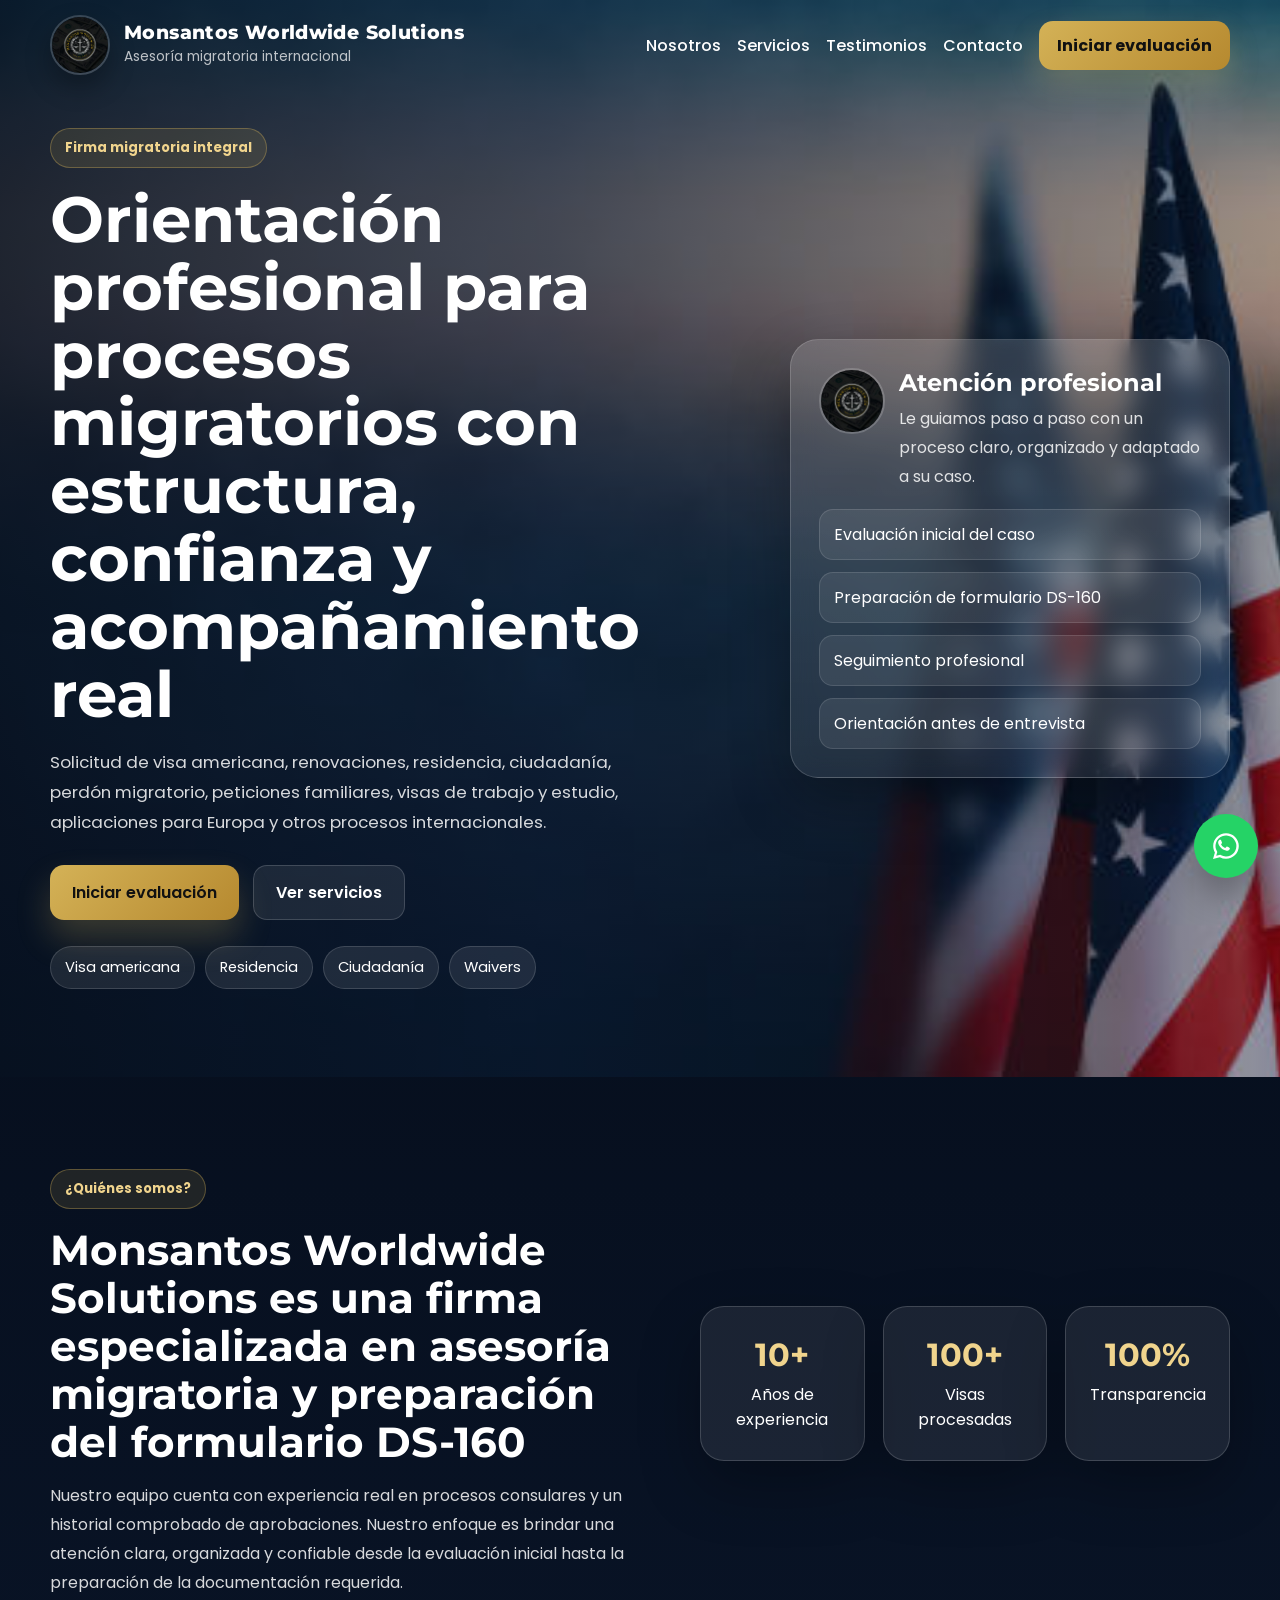
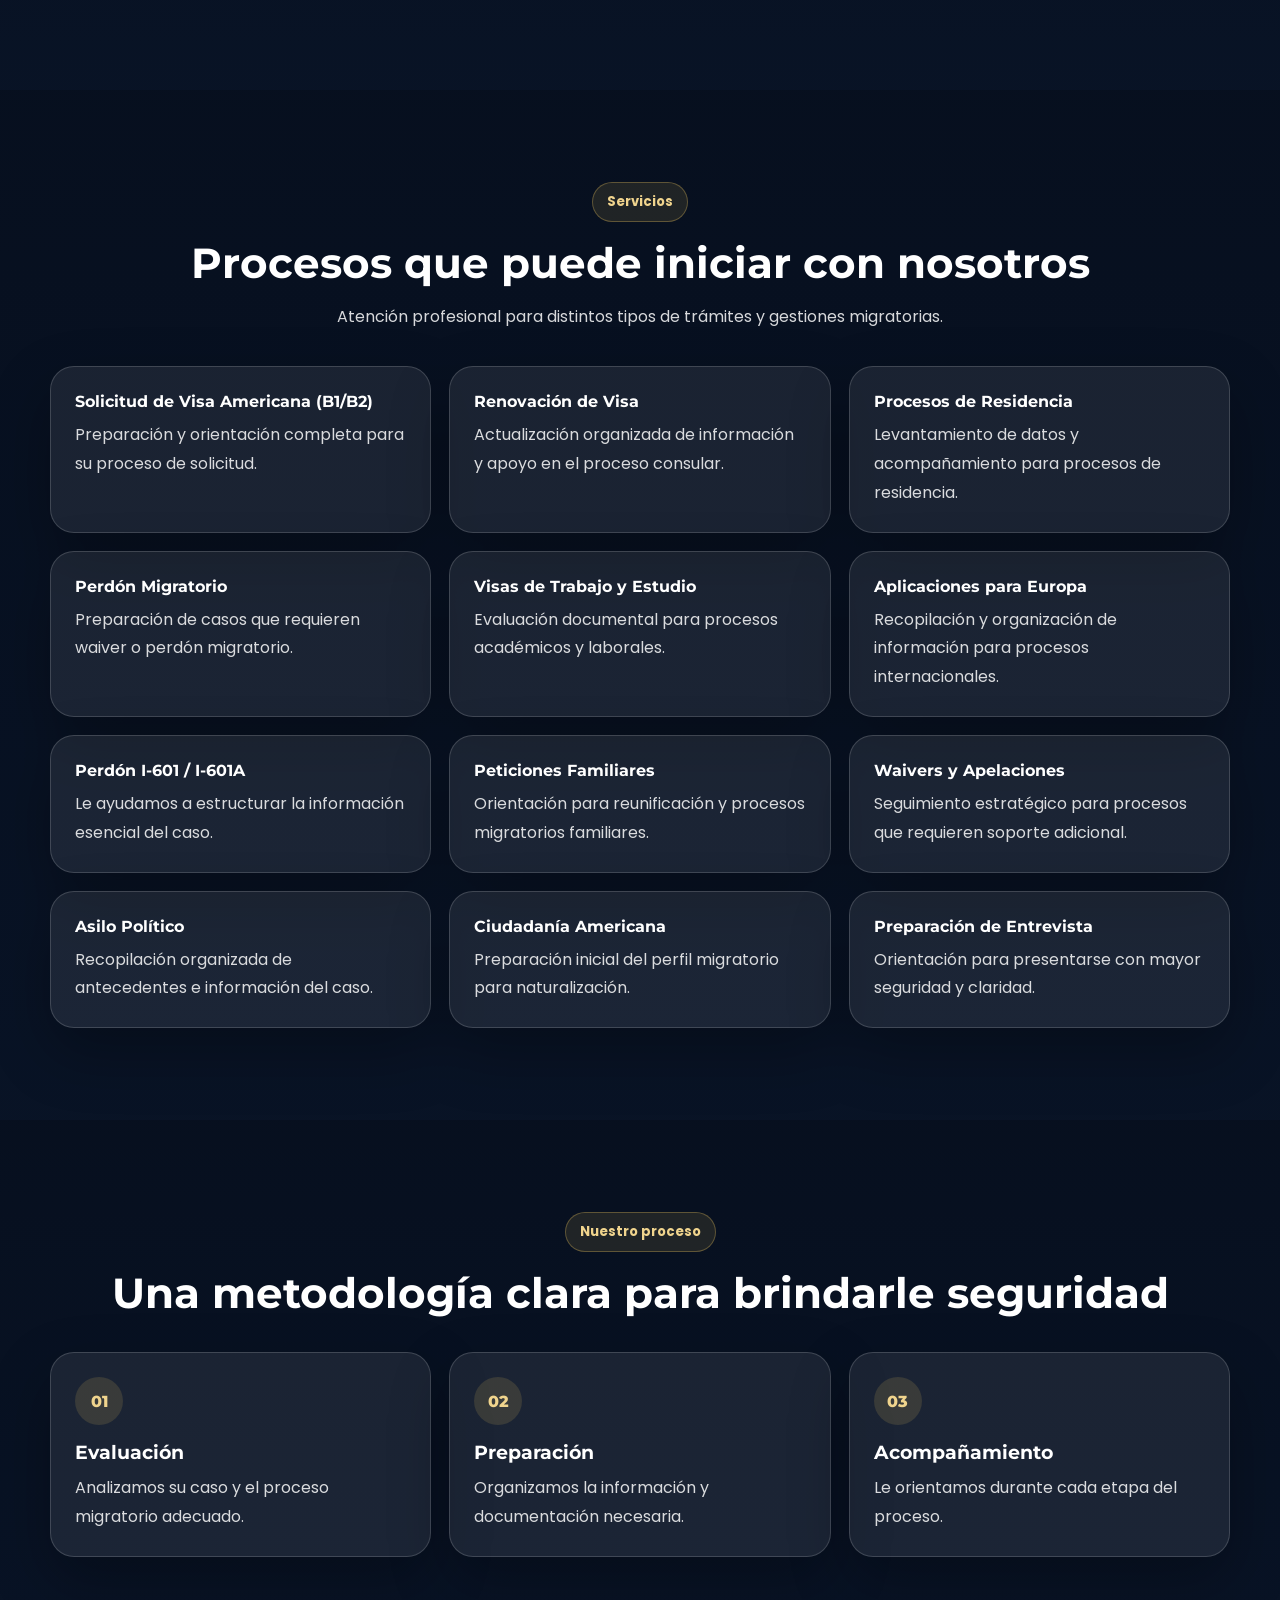
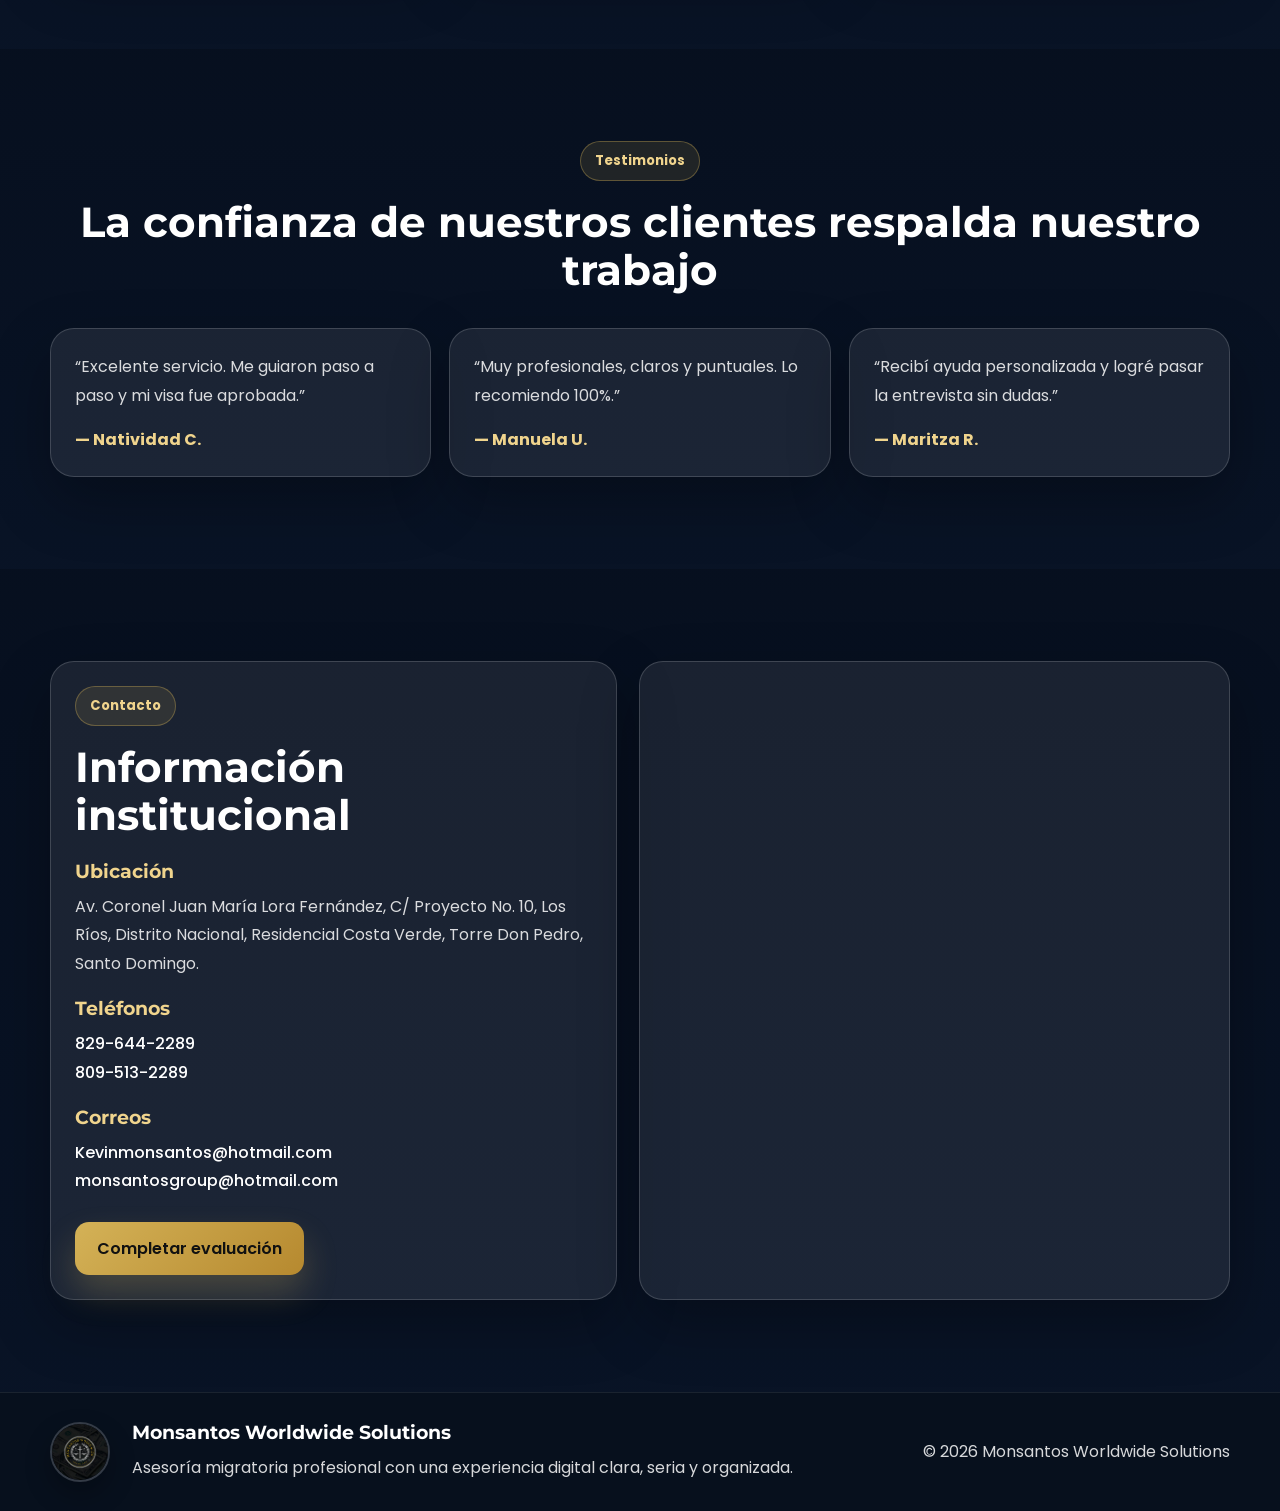
<file: index.html>
<!DOCTYPE html>
<html lang="es">
<head>
  <meta charset="UTF-8" />
  <meta name="viewport" content="width=device-width, initial-scale=1.0" />
  <title>Monsantos Worldwide Solutions</title>
  <link rel="preconnect" href="https://fonts.googleapis.com">
  <link rel="preconnect" href="https://fonts.gstatic.com" crossorigin>
  <link href="https://fonts.googleapis.com/css2?family=Montserrat:wght@600;700;800&family=Poppins:wght@300;400;500;600;700&display=swap" rel="stylesheet">
  <link rel="stylesheet" href="styles-landing.css" />
  <link rel="icon" href="logo/logo.jpg">
</head>
<body>
  <header class="site-header" id="site-header">
    <div class="wrap header-inner">
      <a href="#top" class="brand">
        <img src="logo/logo.jpg" alt="Monsantos Worldwide Solutions" class="brand-logo">
        <div class="brand-copy">
          <span class="brand-title">Monsantos Worldwide Solutions</span>
          <span class="brand-subtitle">Asesoría migratoria internacional</span>
        </div>
      </a>
      <button class="menu-toggle" id="menu-toggle" aria-label="Abrir menú" aria-expanded="false">
        <span></span>
        <span></span>
        <span></span>
      </button>
      <nav class="main-nav" id="mainNav">
        <a href="#about">Nosotros</a>
        <a href="#services">Servicios</a>
        <a href="#testimonials">Testimonios</a>
        <a href="#contact">Contacto</a>
        <a href="formulariods160.html" class="nav-cta">Iniciar evaluación</a>
      </nav>
    </div>
  </header>

  <main id="top">
    <section class="hero">
      <div class="hero-overlay"></div>
      <div class="wrap hero-grid">
        <div class="hero-content">
          <span class="eyebrow">Firma migratoria integral</span>
          <h1>Orientación profesional para procesos migratorios con estructura, confianza y acompañamiento real</h1>
          <p class="hero-sub">Solicitud de visa americana, renovaciones, residencia, ciudadanía, perdón migratorio, peticiones familiares, visas de trabajo y estudio, aplicaciones para Europa y otros procesos internacionales.</p>
          <div class="hero-actions">
            <a href="formulariods160.html" class="btn btn-primary">Iniciar evaluación</a>
            <a href="#services" class="btn btn-secondary">Ver servicios</a>
          </div>
          <div class="hero-points">
            <span>Visa americana</span>
            <span>Residencia</span>
            <span>Ciudadanía</span>
            <span>Waivers</span>
          </div>
        </div>
        <div class="hero-card">
          <div class="hero-card-inner">
            <div class="hero-card-top">
              <img src="logo/logo.jpg" alt="Logo Monsantos Worldwide Solutions" class="hero-card-logo">
              <div>
                <h2>Atención profesional</h2>
                <p>Le guiamos paso a paso con un proceso claro, organizado y adaptado a su caso.</p>
              </div>
            </div>
            <ul>
              <li>Evaluación inicial del caso</li>
              <li>Preparación de formulario DS-160</li>
              <li>Seguimiento profesional</li>
              <li>Orientación antes de entrevista</li>
            </ul>
          </div>
        </div>
      </div>
    </section>

    <section class="section about" id="about">
      <div class="wrap about-layout">
        <div class="about-copy">
          <span class="section-tag">¿Quiénes somos?</span>
          <h2>Monsantos Worldwide Solutions es una firma especializada en asesoría migratoria y preparación del formulario DS-160</h2>
          <p>Nuestro equipo cuenta con experiencia real en procesos consulares y un historial comprobado de aprobaciones. Nuestro enfoque es brindar una atención clara, organizada y confiable desde la evaluación inicial hasta la preparación de la documentación requerida.</p>
        </div>
        <div class="about-stats">
          <article class="stat-card stat-highlight">
            <strong>10+</strong>
            <span>Años de experiencia</span>
          </article>
          <article class="stat-card stat-highlight">
            <strong>100+</strong>
            <span>Visas procesadas</span>
          </article>
          <article class="stat-card stat-highlight">
            <strong>100%</strong>
            <span>Transparencia</span>
          </article>
        </div>
      </div>
    </section>

    <section class="section services" id="services">
      <div class="wrap">
        <div class="section-head center">
          <span class="section-tag">Servicios</span>
          <h2>Procesos que puede iniciar con nosotros</h2>
          <p class="section-sub">Atención profesional para distintos tipos de trámites y gestiones migratorias.</p>
        </div>
        <div class="services-grid">
          <article class="service-card"><h3>Solicitud de Visa Americana (B1/B2)</h3><p>Preparación y orientación completa para su proceso de solicitud.</p></article>
          <article class="service-card"><h3>Renovación de Visa</h3><p>Actualización organizada de información y apoyo en el proceso consular.</p></article>
          <article class="service-card"><h3>Procesos de Residencia</h3><p>Levantamiento de datos y acompañamiento para procesos de residencia.</p></article>
          <article class="service-card"><h3>Perdón Migratorio</h3><p>Preparación de casos que requieren waiver o perdón migratorio.</p></article>
          <article class="service-card"><h3>Visas de Trabajo y Estudio</h3><p>Evaluación documental para procesos académicos y laborales.</p></article>
          <article class="service-card"><h3>Aplicaciones para Europa</h3><p>Recopilación y organización de información para procesos internacionales.</p></article>
          <article class="service-card"><h3>Perdón I-601 / I-601A</h3><p>Le ayudamos a estructurar la información esencial del caso.</p></article>
          <article class="service-card"><h3>Peticiones Familiares</h3><p>Orientación para reunificación y procesos migratorios familiares.</p></article>
          <article class="service-card"><h3>Waivers y Apelaciones</h3><p>Seguimiento estratégico para procesos que requieren soporte adicional.</p></article>
          <article class="service-card"><h3>Asilo Político</h3><p>Recopilación organizada de antecedentes e información del caso.</p></article>
          <article class="service-card"><h3>Ciudadanía Americana</h3><p>Preparación inicial del perfil migratorio para naturalización.</p></article>
          <article class="service-card"><h3>Preparación de Entrevista</h3><p>Orientación para presentarse con mayor seguridad y claridad.</p></article>
        </div>
      </div>
    </section>

    <section class="section process">
      <div class="wrap">
        <div class="section-head center">
          <span class="section-tag">Nuestro proceso</span>
          <h2>Una metodología clara para brindarle seguridad</h2>
        </div>
        <div class="process-grid">
          <article class="process-card">
            <span>01</span>
            <h3>Evaluación</h3>
            <p>Analizamos su caso y el proceso migratorio adecuado.</p>
          </article>
          <article class="process-card">
            <span>02</span>
            <h3>Preparación</h3>
            <p>Organizamos la información y documentación necesaria.</p>
          </article>
          <article class="process-card">
            <span>03</span>
            <h3>Acompañamiento</h3>
            <p>Le orientamos durante cada etapa del proceso.</p>
          </article>
        </div>
      </div>
    </section>

    <section class="section testimonials" id="testimonials">
      <div class="wrap">
        <div class="section-head center">
          <span class="section-tag">Testimonios</span>
          <h2>La confianza de nuestros clientes respalda nuestro trabajo</h2>
        </div>
        <div class="testimonials-grid">
          <article class="testimonial-card">
            <p>“Excelente servicio. Me guiaron paso a paso y mi visa fue aprobada.”</p>
            <strong>— Natividad C.</strong>
          </article>
          <article class="testimonial-card">
            <p>“Muy profesionales, claros y puntuales. Lo recomiendo 100%.”</p>
            <strong>— Manuela U.</strong>
          </article>
          <article class="testimonial-card">
            <p>“Recibí ayuda personalizada y logré pasar la entrevista sin dudas.”</p>
            <strong>— Maritza R.</strong>
          </article>
        </div>
      </div>
    </section>

    <section class="section contact" id="contact">
      <div class="wrap contact-grid">
        <div class="contact-panel">
          <span class="section-tag">Contacto</span>
          <h2>Información institucional</h2>
          <div class="contact-list">
            <div>
              <h3>Ubicación</h3>
              <p>Av. Coronel Juan María Lora Fernández, C/ Proyecto No. 10, Los Ríos, Distrito Nacional, Residencial Costa Verde, Torre Don Pedro, Santo Domingo.</p>
            </div>
            <div>
              <h3>Teléfonos</h3>
              <p><a href="https://wa.me/18296442289" target="_blank">829-644-2289</a></p>
              <p><a href="https://wa.me/18095132289" target="_blank">809-513-2289</a></p>
            </div>
            <div>
              <h3>Correos</h3>
              <p><a href="mailto:Kevinmonsantos@hotmail.com">Kevinmonsantos@hotmail.com</a></p>
              <p><a href="mailto:monsantosgroup@hotmail.com">monsantosgroup@hotmail.com</a></p>
            </div>
          </div>
          <a href="formulariods160.html" class="btn btn-primary">Completar evaluación</a>
        </div>
        <div class="map-panel">
          <iframe src="https://www.google.com/maps?q=Av.%20Coronel%20Juan%20Maria%20Lora%20Fernandez%20C%20Proyecto%20No.%2010%20Los%20Rios%20Distrito%20Nacional%20Santo%20Domingo&output=embed" loading="lazy" referrerpolicy="no-referrer-when-downgrade"></iframe>
        </div>
      </div>
    </section>
  </main>

  <footer class="site-footer">
    <div class="wrap footer-inner">
      <div class="footer-brand">
        <img src="logo/logo.jpg" alt="Monsantos Worldwide Solutions" class="footer-logo">
        <div>
          <h3>Monsantos Worldwide Solutions</h3>
          <p>Asesoría migratoria profesional con una experiencia digital clara, seria y organizada.</p>
        </div>
      </div>
      <div>
        <p>© <span id="year"></span> Monsantos Worldwide Solutions</p>
      </div>
    </div>
  </footer>

  <a href="https://wa.me/18296442289" class="whatsapp-float" target="_blank" aria-label="WhatsApp">
  <svg viewBox="0 0 32 32" fill="currentColor"><path d="M19.11 17.44c-.29-.14-1.7-.84-1.96-.94-.26-.1-.45-.14-.64.14-.19.29-.74.94-.9 1.13-.17.19-.33.22-.62.07-.29-.14-1.2-.44-2.28-1.4-.84-.75-1.41-1.67-1.58-1.96-.17-.29-.02-.45.13-.59.13-.13.29-.33.43-.5.14-.17.19-.29.29-.48.1-.19.05-.36-.02-.5-.07-.14-.64-1.54-.88-2.11-.23-.55-.47-.48-.64-.49h-.55c-.19 0-.5.07-.76.36-.26.29-1 1-.99 2.44 0 1.44 1.04 2.83 1.18 3.02.14.19 2.03 3.11 4.92 4.36.69.3 1.23.48 1.65.61.69.22 1.31.19 1.8.12.55-.08 1.7-.69 1.94-1.36.24-.67.24-1.24.17-1.36-.07-.12-.26-.19-.55-.33z"/><path d="M16.01 3.2c-7.08 0-12.81 5.73-12.81 12.8 0 2.25.59 4.45 1.71 6.39L3 29l6.82-1.79a12.76 12.76 0 0 0 6.19 1.58h.01c7.07 0 12.8-5.73 12.8-12.8 0-3.43-1.34-6.65-3.76-9.07A12.72 12.72 0 0 0 16.01 3.2zm0 23.29h-.01a10.5 10.5 0 0 1-5.35-1.46l-.38-.22-4.05 1.06 1.08-3.95-.25-.4a10.47 10.47 0 1 1 8.96 4.97z"/></svg>
</a>
<script src="main.js"></script>
</body>
</html>
</file>
<file: styles-landing.css>
:root {
  --bg-dark: #081120;
  --navy: #0b1d3a;
  --blue: #0f3b78;
  --gold: #d4b257;
  --red: #bf0a30;
  --white: #ffffff;
  --soft: rgba(255,255,255,0.1);
  --soft-border: rgba(255,255,255,0.16);
  --text-soft: rgba(255,255,255,0.84);
  --shadow: 0 24px 60px rgba(0,0,0,0.28);
}

* {
  margin: 0;
  padding: 0;
  box-sizing: border-box;
}

html {
  scroll-behavior: smooth;
  overflow-x: hidden;
}

body {
  font-family: "Poppins", sans-serif;
  color: var(--white);
  background: var(--bg-dark);
  overflow-x: hidden;
  width: 100%;
}

body::before {
  content: "";
  position: fixed;
  inset: 0;
  background: linear-gradient(180deg, rgba(0,0,0,0.25), rgba(0,0,0,0.55));
  pointer-events: none;
  z-index: 0;
}

img,
iframe,
svg {
  max-width: 100%;
}

.wrap {
  width: min(1180px, calc(100% - 32px));
  margin: 0 auto;
  position: relative;
  z-index: 1;
}

.site-header {
  position: fixed;
  top: 0;
  left: 0;
  width: 100%;
  z-index: 50;
  transition: background 0.25s ease, box-shadow 0.25s ease, backdrop-filter 0.25s ease;
}

.site-header.scrolled {
  background: rgba(6, 15, 29, 0.84);
  backdrop-filter: blur(12px);
  box-shadow: 0 10px 40px rgba(0,0,0,0.25);
}

.header-inner {
  display: flex;
  align-items: center;
  justify-content: space-between;
  min-height: 90px;
  gap: 20px;
}

.brand {
  text-decoration: none;
  display: inline-flex;
  align-items: center;
  gap: 14px;
  min-width: 0;
}

.brand-logo,
.footer-logo {
  width: 60px;
  height: 60px;
  object-fit: cover;
  border-radius: 50%;
  box-shadow: 0 12px 26px rgba(0,0,0,0.28);
  border: 2px solid rgba(255,255,255,0.18);
  flex-shrink: 0;
}

.brand-copy {
  display: flex;
  flex-direction: column;
  min-width: 0;
}

.brand-title {
  font-family: "Montserrat", sans-serif;
  font-size: 1.18rem;
  font-weight: 800;
  letter-spacing: 0.02em;
  color: var(--white);
  line-height: 1.1;
}

.brand-subtitle {
  color: rgba(255,255,255,0.72);
  font-size: 0.86rem;
  margin-top: 3px;
}

.main-nav {
  display: flex;
  align-items: center;
  gap: 16px;
}

.main-nav a,
.contact-list a,
.site-footer a {
  text-decoration: none;
  color: var(--white);
  font-weight: 500;
  overflow-wrap: anywhere;
}

.main-nav .nav-cta,
.btn {
  display: inline-flex;
  align-items: center;
  justify-content: center;
  text-decoration: none;
  border-radius: 14px;
  transition: transform 0.2s ease, box-shadow 0.2s ease, background 0.2s ease;
}

.main-nav .nav-cta {
  padding: 12px 18px;
  background: linear-gradient(135deg, var(--gold), #b6892f);
  color: #111;
  font-weight: 700;
  box-shadow: 0 14px 30px rgba(212,178,87,0.22);
}

.main-nav .nav-cta:hover,
.btn:hover {
  transform: translateY(-2px);
}

.menu-toggle {
  display: none;
  width: 46px;
  height: 46px;
  border: 1px solid rgba(255,255,255,0.16);
  background: rgba(255,255,255,0.08);
  border-radius: 12px;
  align-items: center;
  justify-content: center;
  flex-direction: column;
  gap: 5px;
  cursor: pointer;
  flex-shrink: 0;
}

.menu-toggle span {
  width: 20px;
  height: 2px;
  background: var(--white);
  display: block;
}

.hero {
  position: relative;
  min-height: 100vh;
  display: flex;
  align-items: center;
  background: url("img/background5.jpg") center center / cover no-repeat;
}

.hero-overlay {
  position: absolute;
  inset: 0;
  background: linear-gradient(90deg, rgba(7,17,33,0.9) 0%, rgba(9,24,48,0.76) 43%, rgba(6,12,24,0.38) 100%);
}

.hero-grid {
  display: grid;
  grid-template-columns: minmax(0, 1.08fr) minmax(0, 0.92fr);
  align-items: center;
  gap: 38px;
  padding-top: 128px;
  padding-bottom: 88px;
}

.hero-content,
.about-copy,
.contact-panel,
.footer-brand div,
.hero-card,
.hero-card-inner,
.map-panel,
.service-card,
.process-card,
.testimonial-card strong{
  overflow-wrap: anywhere;
}

.testimonial-card strong {
  color: #f0d48d;
}

.contact-list h3 {
  color: #f0d48d;
}

.hero-content {
  max-width: 650px;
}

.eyebrow,
.section-tag {
  display: inline-flex;
  align-items: center;
  padding: 9px 14px;
  border-radius: 999px;
  background: rgba(212,178,87,0.12);
  border: 1px solid rgba(212,178,87,0.35);
  color: #f0d48d;
  font-size: 0.82rem;
  font-weight: 700;
  margin-bottom: 18px;
  max-width: 100%;
}

.hero h1 {
  font-family: "Montserrat", sans-serif;
  font-size: clamp(2.45rem, 5vw, 4rem);
  line-height: 1.06;
  margin-bottom: 18px;
  overflow-wrap: anywhere;
}

.hero-sub {
  font-size: 1.05rem;
  line-height: 1.8;
  color: var(--text-soft);
  max-width: 620px;
}

.hero-actions {
  display: flex;
  gap: 14px;
  flex-wrap: wrap;
  margin-top: 28px;
}

.btn {
  padding: 14px 22px;
  font-weight: 600;
  min-height: 52px;
}

.btn-primary {
  color: #111;
  background: linear-gradient(135deg, var(--gold), #b6892f);
  box-shadow: 0 18px 34px rgba(212,178,87,0.24);
}

.btn-secondary {
  color: var(--white);
  background: rgba(255,255,255,0.08);
  border: 1px solid rgba(255,255,255,0.16);
}

.hero-points {
  display: flex;
  flex-wrap: wrap;
  gap: 10px;
  margin-top: 26px;
}

.hero-points span {
  padding: 10px 14px;
  border-radius: 999px;
  background: rgba(255,255,255,0.09);
  border: 1px solid rgba(255,255,255,0.14);
  font-size: 0.92rem;
}

.hero-card {
  display: flex;
  justify-content: flex-end;
}

.hero-card-inner {
  width: min(440px, 100%);
  padding: 28px;
  border-radius: 28px;
  background: linear-gradient(180deg, rgba(255,255,255,0.16), rgba(255,255,255,0.08));
  border: 1px solid rgba(255,255,255,0.16);
  backdrop-filter: blur(12px);
  box-shadow: var(--shadow);
}

.hero-card-top {
  display: flex;
  align-items: flex-start;
  gap: 14px;
  margin-bottom: 18px;
}

.hero-card-logo {
  width: 66px;
  height: 66px;
  border-radius: 50%;
  object-fit: cover;
  border: 2px solid rgba(255,255,255,0.18);
  flex-shrink: 0;
}

.hero-card-inner h2 {
  font-family: "Montserrat", sans-serif;
  font-size: 1.48rem;
  margin-bottom: 8px;
}

.hero-card-inner p,
.about-copy p,
.contact-panel p,
.section-sub,
.service-card p,
.process-card p,
.testimonial-card p,
.site-footer p {
  color: var(--text-soft);
  line-height: 1.8;
}

.hero-card-inner ul {
  margin-top: 18px;
  list-style: none;
  display: grid;
  gap: 12px;
}

.hero-card-inner li {
  padding: 12px 14px;
  border-radius: 14px;
  background: rgba(255,255,255,0.08);
  border: 1px solid rgba(255,255,255,0.12);
}

.section {
  position: relative;
  z-index: 1;
  padding: 92px 0;
  background: linear-gradient(180deg, rgba(7,16,31,0.96), rgba(9,20,38,0.96));
}

.about-layout {
  display: grid;
  grid-template-columns: minmax(0, 1.08fr) minmax(0, 0.92fr);
  gap: 28px;
  align-items: center;
}

.about-copy h2,
.section-head h2,
.contact-panel h2 {
  font-family: "Montserrat", sans-serif;
  font-size: clamp(1.8rem, 4vw, 2.6rem);
  line-height: 1.15;
  margin-bottom: 16px;
  overflow-wrap: anywhere;
}

.about-stats,
.services-grid,
.process-grid,
.testimonials-grid {
  display: grid;
  gap: 18px;
}

.about-stats {
  grid-template-columns: repeat(3, minmax(0, 1fr));
}

.services-grid,
.process-grid,
.testimonials-grid {
  grid-template-columns: repeat(3, minmax(0, 1fr));
}

.stat-card,
.service-card,
.contact-panel,
.map-panel,
.process-card,
.testimonial-card {
  border-radius: 24px;
  background: rgba(255,255,255,0.08);
  border: 1px solid var(--soft-border);
  box-shadow: var(--shadow);
}

.stat-card {
  padding: 28px 22px;
  text-align: center;
}

.stat-highlight strong {
  display: block;
  font-family: "Montserrat", sans-serif;
  font-size: 2rem;
  color: #f0d48d;
  margin-bottom: 8px;
}

.stat-highlight span,
.contact-list h3,
.process-card h3,
.testimonial-card strong {
  overflow-wrap: anywhere;
}

.section-head.center {
  text-align: center;
  margin-bottom: 34px;
}

.service-card,
.process-card,
.testimonial-card,
.contact-panel,
.map-panel {
  padding: 24px;
}

.service-card h3,
.process-card h3,
.contact-list h3,
.footer-brand h3 {
  font-family: "Montserrat", sans-serif;
  margin-bottom: 10px;
}

.service-card h3 {
  font-size: 1.02rem;
}

.process-card span {
  display: inline-flex;
  width: 48px;
  height: 48px;
  border-radius: 50%;
  align-items: center;
  justify-content: center;
  background: rgba(212,178,87,0.16);
  color: #f0d48d;
  font-family: "Montserrat", sans-serif;
  font-weight: 800;
  margin-bottom: 16px;
}

.testimonial-card p {
  margin-bottom: 16px;
}

.contact-grid {
  display: grid;
  grid-template-columns: minmax(0, 0.98fr) minmax(0, 1.02fr);
  gap: 22px;
}

.contact-list {
  display: grid;
  gap: 18px;
  margin: 20px 0 26px;
}

.map-panel iframe {
  display: block;
  width: 100%;
  min-height: 100%;
  height: 420px;
  border: 0;
  border-radius: 18px;
}

.site-footer {
  position: relative;
  z-index: 1;
  padding: 28px 0 calc(28px + env(safe-area-inset-bottom));
  background: #07101d;
  border-top: 1px solid rgba(255,255,255,0.08);
}

.footer-inner,
.footer-brand {
  display: flex;
  align-items: center;
  justify-content: space-between;
  gap: 22px;
}

.footer-brand {
  justify-content: flex-start;
}

.whatsapp-float {
  position: fixed;
  right: 22px;
  bottom: max(22px, env(safe-area-inset-bottom));
  width: 64px;
  height: 64px;
  border-radius: 50%;
  display: inline-flex;
  align-items: center;
  justify-content: center;
  background: #25d366;
  color: #fff;
  box-shadow: 0 18px 35px rgba(0,0,0,0.28);
  z-index: 60;
}

.whatsapp-float svg {
  width: 32px;
  height: 32px;
}

@media (max-width: 1120px) {
  .hero-grid,
  .about-layout,
  .contact-grid {
    grid-template-columns: 1fr;
  }

  .hero-card {
    justify-content: flex-start;
  }

  .hero-card-inner {
    width: min(560px, 100%);
  }

  .about-copy,
  .contact-panel {
    max-width: none;
  }

  .services-grid,
  .process-grid,
  .testimonials-grid {
    grid-template-columns: repeat(2, minmax(0, 1fr));
  }
}

@media (max-width: 860px) {
  .wrap {
    width: min(1180px, calc(100% - 24px));
  }

  .header-inner {
    min-height: 82px;
  }

  .menu-toggle {
    display: inline-flex;
  }

  .main-nav {
    position: absolute;
    top: calc(100% + 10px);
    left: 0;
    right: 0;
    display: none;
    flex-direction: column;
    align-items: stretch;
    gap: 10px;
    padding: 16px;
    border-radius: 20px;
    background: rgba(6, 15, 29, 0.97);
    border: 1px solid rgba(255,255,255,0.1);
    box-shadow: 0 20px 45px rgba(0,0,0,0.25);
    backdrop-filter: blur(12px);
  }

  .main-nav.open {
    display: flex;
  }

  .main-nav a,
  .main-nav .nav-cta {
    width: 100%;
    justify-content: center;
    text-align: center;
  }

  .brand-title {
    font-size: 1rem;
  }

  .brand-subtitle {
    font-size: 0.8rem;
  }

  .hero {
    min-height: auto;
  }

  .hero-grid {
    padding-top: 118px;
    padding-bottom: 120px;
    gap: 28px;
  }

  .about-stats {
    grid-template-columns: repeat(3, minmax(0, 1fr));
  }

  .footer-inner {
    flex-direction: column;
    align-items: flex-start;
  }
}

@media (max-width: 640px) {
  .wrap {
    width: min(1180px, calc(100% - 20px));
  }

  .header-inner {
    gap: 12px;
    min-height: 78px;
  }

  .brand {
    gap: 10px;
    max-width: calc(100% - 58px);
  }

  .brand-logo,
  .footer-logo {
    width: 52px;
    height: 52px;
  }

  .brand-title {
    font-size: 0.94rem;
  }

  .brand-subtitle {
    font-size: 0.75rem;
  }

  .hero-grid {
    padding-top: 104px;
    padding-bottom: 126px;
  }

  .hero h1 {
    font-size: clamp(2rem, 8.8vw, 2.8rem);
    line-height: 1.08;
  }

  .hero-sub {
    font-size: 0.98rem;
    line-height: 1.72;
  }

  .hero-actions {
    display: grid;
    grid-template-columns: 1fr;
  }

  .hero-actions .btn {
    width: 100%;
  }

  .hero-card-inner,
  .service-card,
  .process-card,
  .testimonial-card,
  .contact-panel,
  .map-panel,
  .stat-card {
    padding: 20px;
    border-radius: 22px;
  }

  .hero-card-top {
    gap: 12px;
  }

  .hero-card-logo {
    width: 58px;
    height: 58px;
  }

  .hero-card-inner h2 {
    font-size: 1.3rem;
  }

  .services-grid,
  .process-grid,
  .testimonials-grid,
  .about-stats,
  .contact-grid {
    grid-template-columns: 1fr;
  }

  .section {
    padding: 72px 0;
  }

  .section-head.center {
    margin-bottom: 26px;
  }

  .map-panel iframe {
    height: 320px;
  }

  .whatsapp-float {
    width: 58px;
    height: 58px;
    right: 14px;
    bottom: max(14px, env(safe-area-inset-bottom));
  }

  .whatsapp-float svg {
    width: 29px;
    height: 29px;
  }

  .site-footer {
    padding-bottom: calc(92px + env(safe-area-inset-bottom));
  }
}

@media (max-width: 420px) {
  .header-inner {
    min-height: 74px;
  }

  .wrap {
    width: min(1180px, calc(100% - 16px));
  }

  .hero-grid {
    padding-top: 98px;
    padding-bottom: 122px;
  }

  .eyebrow,
  .section-tag,
  .hero-points span {
    font-size: 0.78rem;
  }

  .btn,
  .main-nav .nav-cta {
    padding-inline: 16px;
  }

  .contact-list p,
  .hero-sub,
  .service-card p,
  .process-card p,
  .testimonial-card p,
  .site-footer p {
    font-size: 0.95rem;
  }
}
</file>
